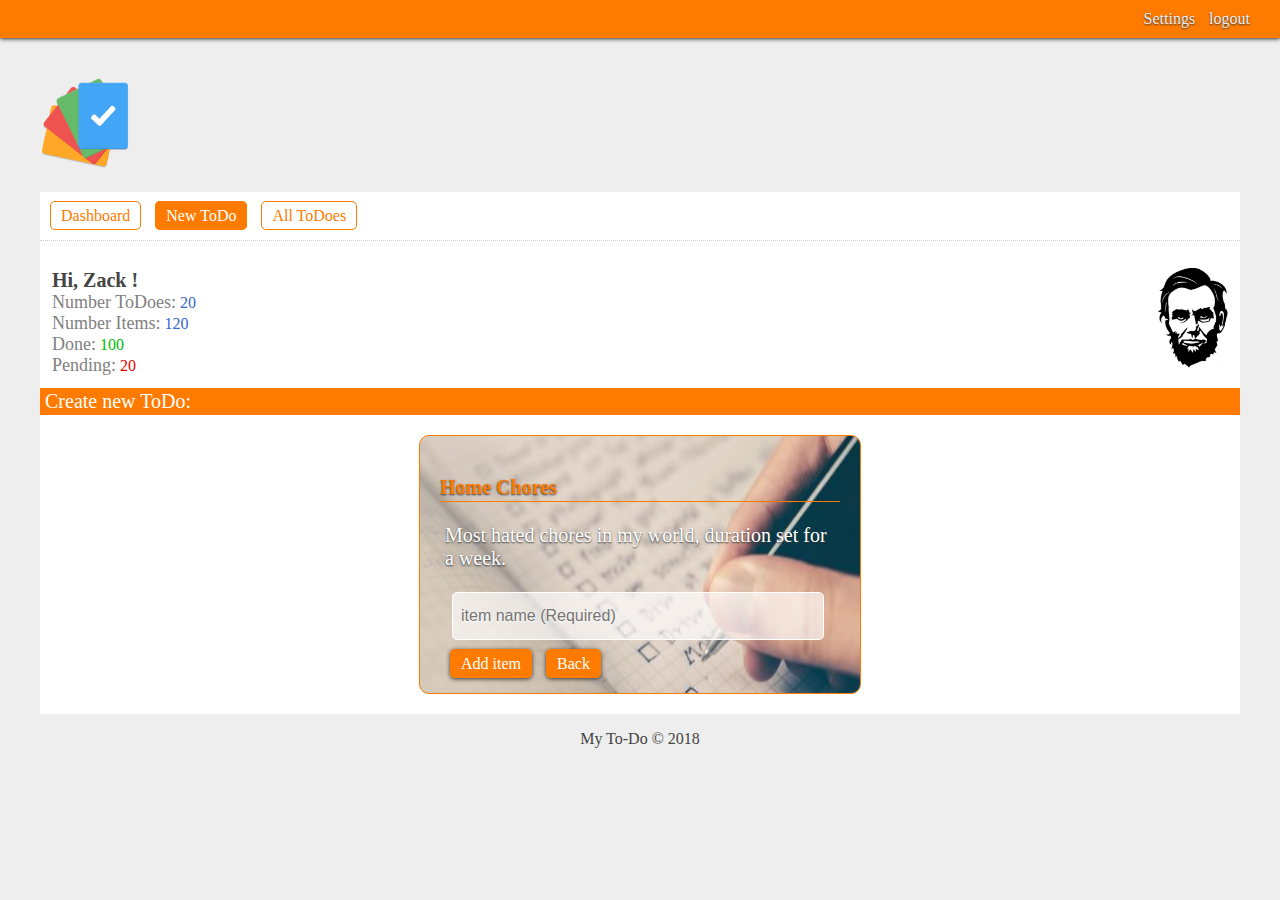
<file: My_ToDo-tests/My_ToDo-tests/templates/add_items.html>
<!DOCTYPE html>
<html lang="en">
<head>
    <meta charset="utf-8" />
    <meta http-equiv="X-UA-Compatible" content="IE=edge">
    <title>My ToDo | Dashboard</title>
    <meta name="viewport" content="width=device-width, initial-scale=1.0">
    <link rel="stylesheet" type="text/css" media="screen" href="../static/main.css" />
    <link rel="stylesheet" type="text/css" media="screen" href="../static/new_todo.css" />
</head>
<body>
    <!-- main wrapper starts -->
    <div class="main_wrapper" align="center">
        <!-- main nav starts -->
        <nav class="main_nav">
            <ul>
                <li><a href="settings.html">Settings</a></li>
                <li><a href="login.html">logout</a></li>
            </ul>
        </nav>
        <!-- main nav ends -->
        <!-- content wrapper starts -->
        <div class="content_wrapper" align="left">
            <div class="logo logo_sm">
                <img src="../static/logo.jpg">
            </div>
            
            <div class="dashboard_wrapper">
                <ul>
                    <li><a href="dashboard.html">Dashboard</a></li>
                    <li class="active"><a href="create_todo.html">New ToDo</a></li>
                    <li><a href="all_todoes.html">All ToDoes</a></li>
                </ul>
                <div class="info_box">
                    <div class="info_card">
                        <strong>Hi, Zack !</strong>
                        <p class="blue"><span>Number ToDoes:</span> 20</p>
                        <p class="blue"><span>Number Items:</span> 120</p>
                        <p class="green"><span>Done:</span> 100</p>
                        <p class="red"><span>Pending:</span> 20</p>
                    </div>
                    <img src="../static/avatar.jpg">
                </div>
                <div class="todo_panel bg_white">
                    <p>Create new ToDo:</p>
                    <div class="new_todo bg_white" align="center">
                        <div class="todo_box card">
                            <form class="todo_form">
                                <h3>Home Chores</h3>
                                <p>Most hated chores in my world, duration set for a week.</p>
                                <input type="text" placeholder="item name (Required)">
                                <a href="dashboard.html" class="btn">Add item</a>
                                <a href="create_todo.html" class="btn">Back</a>
                            </form>
                        </div>
                    </div>
                </div>
            </div>
        </div>
        <!-- content wrapper ends -->
        <!-- footer starts here -->
        <footer>
            <p>My To-Do &copy; 2018</p>
        </footer>
        <!-- footer ends -->
    </div>
    <!-- main wrapper ends -->
</body>
</html>
</file>
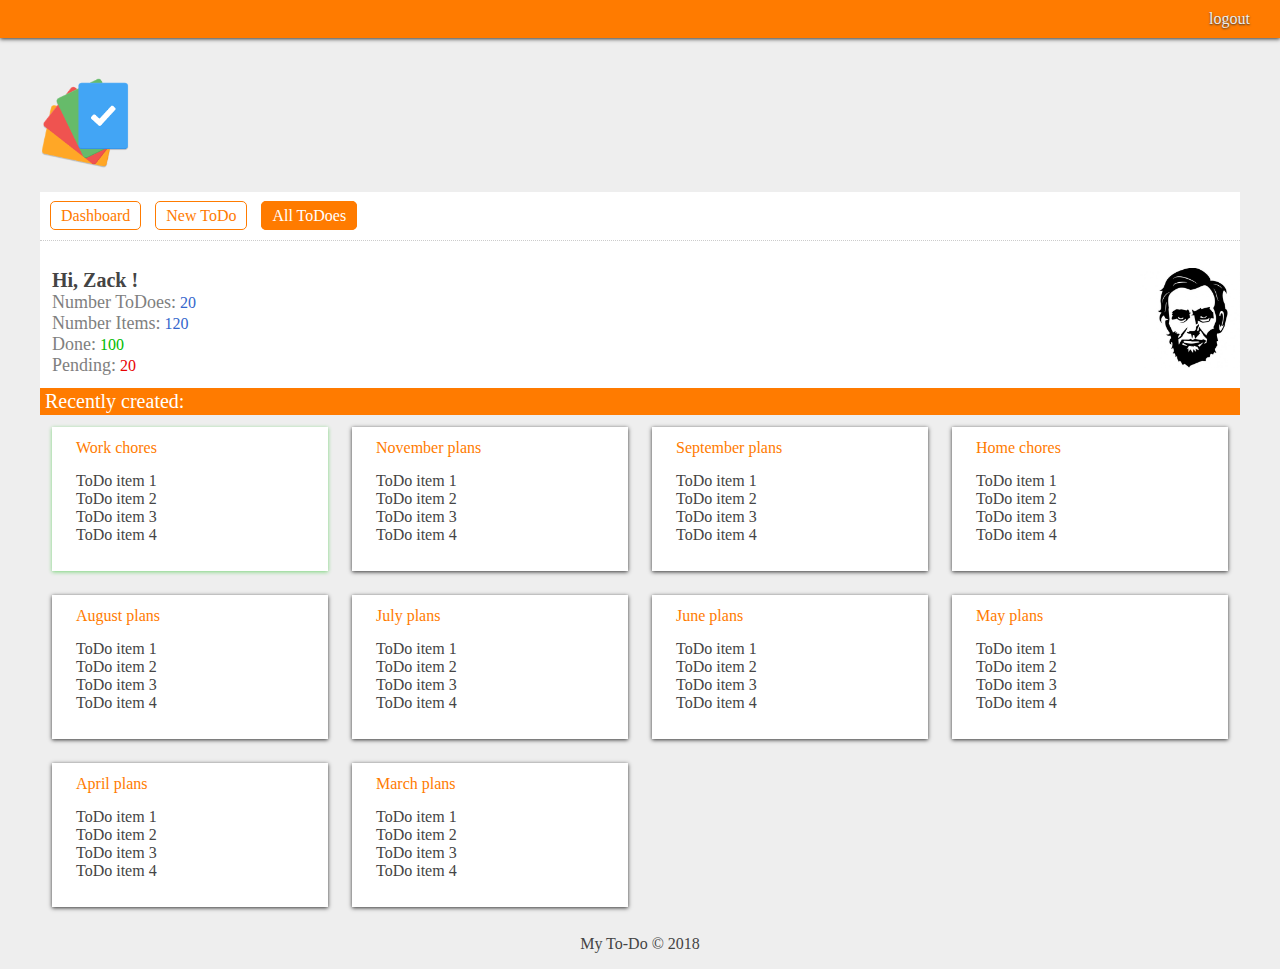
<file: My_ToDo-tests/My_ToDo-tests/templates/all_todoes.html>
<!DOCTYPE html>
<html lang="en">
<head>
    <meta charset="utf-8" />
    <meta http-equiv="X-UA-Compatible" content="IE=edge">
    <title>My ToDo | Dashboard</title>
    <meta name="viewport" content="width=device-width, initial-scale=1.0">
    <link rel="stylesheet" type="text/css" media="screen" href="../static/main.css" />
</head>
<body>
    <!-- main wrapper starts -->
    <div class="main_wrapper" align="center">
        <!-- main nav starts -->
        <nav class="main_nav">
            <ul>
                <li><a href="settings.html"Settings</a></li>
                <li><a href="login.html">logout</a></li>
            </ul>
        </nav>
        <!-- main nav ends -->
        <!-- content wrapper starts -->
        <div class="content_wrapper" align="left">
            <div class="logo logo_sm">
                <img src="../static/logo.jpg">
            </div>
            
            <div class="dashboard_wrapper">
                <ul>
                    <li><a href="dashboard.html">Dashboard</a></li>
                    <li><a href="create_todo.html">New ToDo</a></li>
                    <li class="active"><a href="all_todoes.html">All ToDoes</a></li>
                </ul>
                <div class="info_box">
                    <div class="info_card">
                        <strong>Hi, Zack !</strong>
                        <p class="blue"><span>Number ToDoes:</span> 20</p>
                        <p class="blue"><span>Number Items:</span> 120</p>
                        <p class="green"><span>Done:</span> 100</p>
                        <p class="red"><span>Pending:</span> 20</p>
                    </div>
                    <img src="../static/avatar.jpg">
                </div>
                <div class="todo_panel bg_white">
                    <p>Recently created:</p>
                    <div class="todoes">
                        <div class="todo_list recent">
                            <span class="todo_title">Work chores</span>
                            <ul>
                                <li>ToDo item 1</li>
                                <li>ToDo item 2</li>
                                <li>ToDo item 3</li>
                                <li>ToDo item 4</li>
                            </ul>
                        </div>
                        <div class="todo_list">
                            <span class="todo_title">November plans</span>
                            <ul>
                                <li>ToDo item 1</li>
                                <li>ToDo item 2</li>
                                <li>ToDo item 3</li>
                                <li>ToDo item 4</li>
                            </ul>
                        </div>
                        <div class="todo_list">
                            <span class="todo_title">September plans</span>
                            <ul>
                                <li>ToDo item 1</li>
                                <li>ToDo item 2</li>
                                <li>ToDo item 3</li>
                                <li>ToDo item 4</li>
                            </ul>
                        </div>
                        <div class="todo_list">
                            <span class="todo_title">Home chores</span>
                            <ul>
                                <li>ToDo item 1</li>
                                <li>ToDo item 2</li>
                                <li>ToDo item 3</li>
                                <li>ToDo item 4</li>
                            </ul>
                        </div>
                        <div class="todo_list">
                            <span class="todo_title">August plans</span>
                            <ul>
                                <li>ToDo item 1</li>
                                <li>ToDo item 2</li>
                                <li>ToDo item 3</li>
                                <li>ToDo item 4</li>
                            </ul>
                        </div>
                        <div class="todo_list">
                            <span class="todo_title">July plans</span>
                            <ul>
                                <li>ToDo item 1</li>
                                <li>ToDo item 2</li>
                                <li>ToDo item 3</li>
                                <li>ToDo item 4</li>
                            </ul>
                        </div>
                        <div class="todo_list">
                            <span class="todo_title">June plans</span>
                            <ul>
                                <li>ToDo item 1</li>
                                <li>ToDo item 2</li>
                                <li>ToDo item 3</li>
                                <li>ToDo item 4</li>
                            </ul>
                        </div>
                        <div class="todo_list">
                            <span class="todo_title">May plans</span>
                            <ul>
                                <li>ToDo item 1</li>
                                <li>ToDo item 2</li>
                                <li>ToDo item 3</li>
                                <li>ToDo item 4</li>
                            </ul>
                        </div>
                        <div class="todo_list">
                            <span class="todo_title">April plans</span>
                            <ul>
                                <li>ToDo item 1</li>
                                <li>ToDo item 2</li>
                                <li>ToDo item 3</li>
                                <li>ToDo item 4</li>
                            </ul>
                        </div>
                        <div class="todo_list">
                            <span class="todo_title">March plans</span>
                            <ul>
                                <li>ToDo item 1</li>
                                <li>ToDo item 2</li>
                                <li>ToDo item 3</li>
                                <li>ToDo item 4</li>
                            </ul>
                        </div>
                    </div>
                </div>
            </div>
        </div>
        <!-- content wrapper ends -->
        <!-- footer starts here -->
        <footer>
            <p>My To-Do &copy; 2018</p>
        </footer>
        <!-- footer ends -->
    </div>
    <!-- main wrapper ends -->
</body>
</html>
</file>
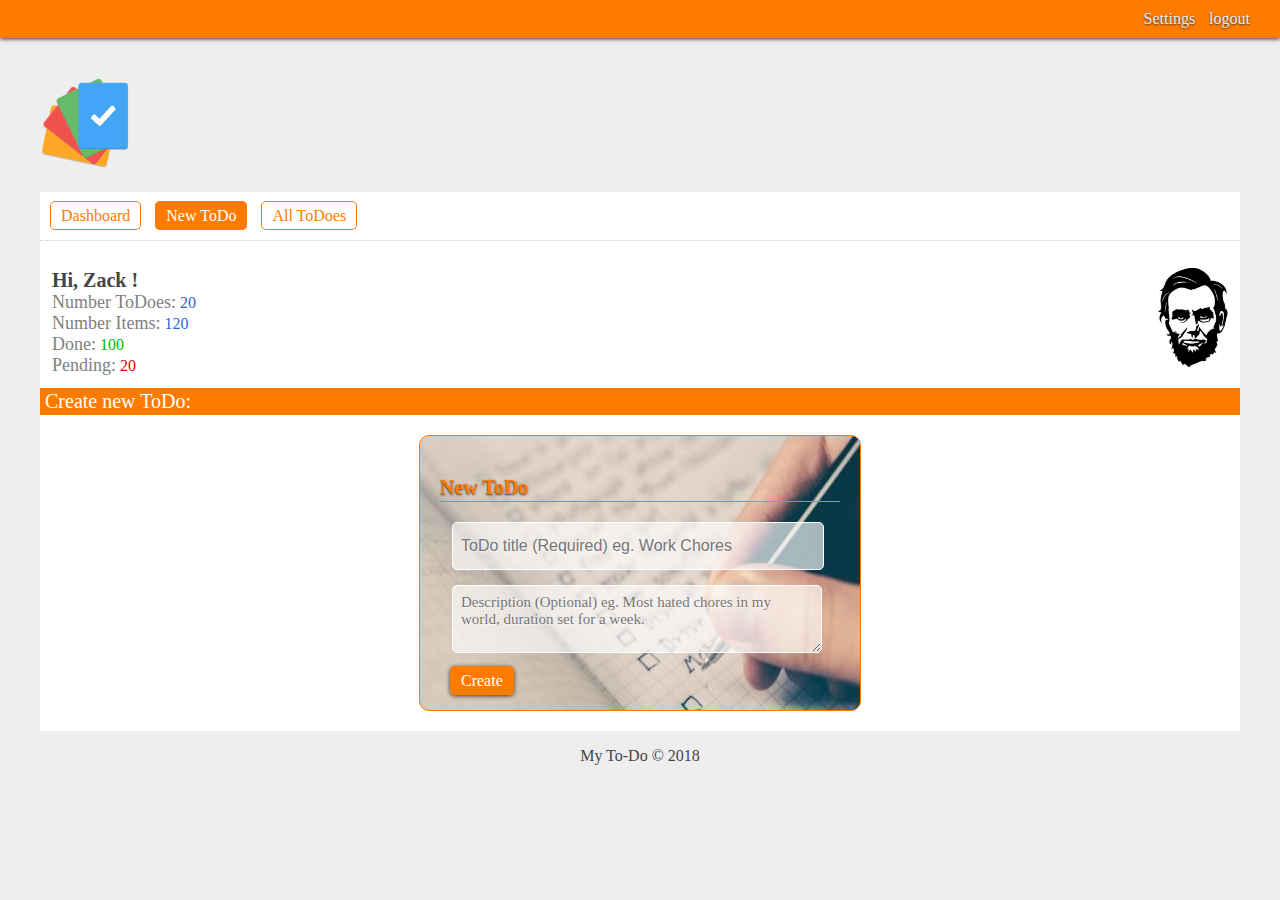
<file: My_ToDo-tests/My_ToDo-tests/templates/create_todo.html>
<!DOCTYPE html>
<html lang="en">
<head>
    <meta charset="utf-8" />
    <meta http-equiv="X-UA-Compatible" content="IE=edge">
    <title>My ToDo | Dashboard</title>
    <meta name="viewport" content="width=device-width, initial-scale=1.0">
    <link rel="stylesheet" type="text/css" media="screen" href="../static/main.css" />
    <link rel="stylesheet" type="text/css" media="screen" href="../static/new_todo.css" />
</head>
<body>
    <!-- main wrapper starts -->
    <div class="main_wrapper" align="center">
        <!-- main nav starts -->
        <nav class="main_nav">
            <ul>
                <li><a href="settings.html">Settings</a></li>
                <li><a href="login.html">logout</a></li>
            </ul>
        </nav>
        <!-- main nav ends -->
        <!-- content wrapper starts -->
        <div class="content_wrapper" align="left">
            <div class="logo logo_sm">
                <img src="../static/logo.jpg">
            </div>
            
            <div class="dashboard_wrapper">
                <ul>
                    <li><a href="dashboard.html">Dashboard</a></li>
                    <li class="active"><a href="create_todo.html">New ToDo</a></li>
                    <li><a href="all_todoes.html">All ToDoes</a></li>
                </ul>
                <div class="info_box">
                    <div class="info_card">
                        <strong>Hi, Zack !</strong>
                        <p class="blue"><span>Number ToDoes:</span> 20</p>
                        <p class="blue"><span>Number Items:</span> 120</p>
                        <p class="green"><span>Done:</span> 100</p>
                        <p class="red"><span>Pending:</span> 20</p>
                    </div>
                    <img src="../static/avatar.jpg">
                </div>
                <div class="todo_panel bg_white">
                    <p>Create new ToDo:</p>
                    <div class="new_todo bg_white" align="center">
                        <div class="todo_box card">
                            <form class="todo_form">
                                <h3>New ToDo</h3>
                                <input type="text" placeholder="ToDo title (Required) eg. Work Chores">
                                <textarea placeholder="Description (Optional) eg. Most hated chores in my world, duration set for a week."></textarea>
                                <a href="add_items.html" class="btn">Create</a>
                            </form>
                        </div>
                    </div>
                </div>
            </div>
        </div>
        <!-- content wrapper ends -->
        <!-- footer starts here -->
        <footer>
            <p>My To-Do &copy; 2018</p>
        </footer>
        <!-- footer ends -->
    </div>
    <!-- main wrapper ends -->
</body>
</html>
</file>
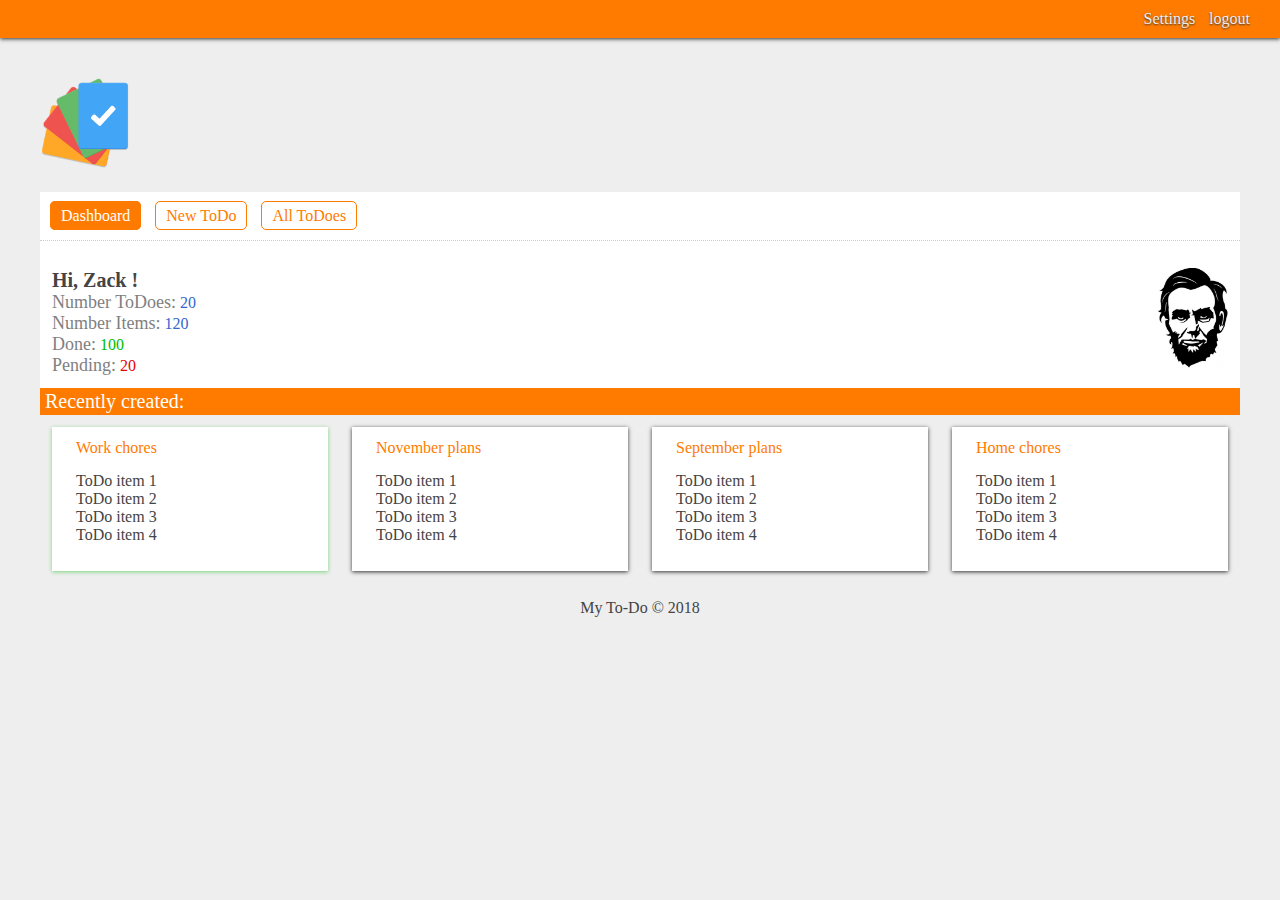
<file: My_ToDo-tests/My_ToDo-tests/templates/dashboard.html>
<!DOCTYPE html>
<html lang="en">
<head>
    <meta charset="utf-8" />
    <meta http-equiv="X-UA-Compatible" content="IE=edge">
    <title>My ToDo | Dashboard</title>
    <meta name="viewport" content="width=device-width, initial-scale=1.0">
    <link rel="stylesheet" type="text/css" media="screen" href="../static/main.css" />
</head>
<body>
    <!-- main wrapper starts -->
    <div class="main_wrapper" align="center">
        <!-- main nav starts -->
        <nav class="main_nav">
            <ul>
                <li><a href="settings.html">Settings</a></li>
                <li><a href="login.html">logout</a></li>
            </ul>
        </nav>
        <!-- main nav ends -->
        <!-- content wrapper starts -->
        <div class="content_wrapper" align="left">
            <div class="logo logo_sm">
                <img src="../static/logo.jpg">
            </div>
            
            <div class="dashboard_wrapper">
                <ul>
                    <li class="active"><a href="dashboard.html">Dashboard</a></li>
                    <li><a href="create_todo.html">New ToDo</a></li>
                    <li><a href="all_todoes.html">All ToDoes</a></li>
                </ul>
                <div class="info_box">
                    <div class="info_card">
                        <strong>Hi, Zack !</strong>
                        <p class="blue"><span>Number ToDoes:</span> 20</p>
                        <p class="blue"><span>Number Items:</span> 120</p>
                        <p class="green"><span>Done:</span> 100</p>
                        <p class="red"><span>Pending:</span> 20</p>
                    </div>
                    <img src="../static/avatar.jpg">
                </div>
                <div class="todo_panel bg_white">
                    <p>Recently created:</p>
                    <div class="todoes">
                        <div class="todo_list recent">
                            <span class="todo_title">Work chores</span>
                            <ul>
                                <li>ToDo item 1</li>
                                <li>ToDo item 2</li>
                                <li>ToDo item 3</li>
                                <li>ToDo item 4</li>
                            </ul>
                        </div>
                        <div class="todo_list">
                            <span class="todo_title">November plans</span>
                            <ul>
                                <li>ToDo item 1</li>
                                <li>ToDo item 2</li>
                                <li>ToDo item 3</li>
                                <li>ToDo item 4</li>
                            </ul>
                        </div>
                        <div class="todo_list">
                            <span class="todo_title">September plans</span>
                            <ul>
                                <li>ToDo item 1</li>
                                <li>ToDo item 2</li>
                                <li>ToDo item 3</li>
                                <li>ToDo item 4</li>
                            </ul>
                        </div>
                        <div class="todo_list">
                            <span class="todo_title">Home chores</span>
                            <ul>
                                <li>ToDo item 1</li>
                                <li>ToDo item 2</li>
                                <li>ToDo item 3</li>
                                <li>ToDo item 4</li>
                            </ul>
                        </div>
                    </div>
                </div>
            </div>
        </div>
        <!-- content wrapper ends -->
        <!-- footer starts here -->
        <footer>
            <p>My To-Do &copy; 2018</p>
        </footer>
        <!-- footer ends -->
    </div>
    <!-- main wrapper ends -->
</body>
</html>
</file>
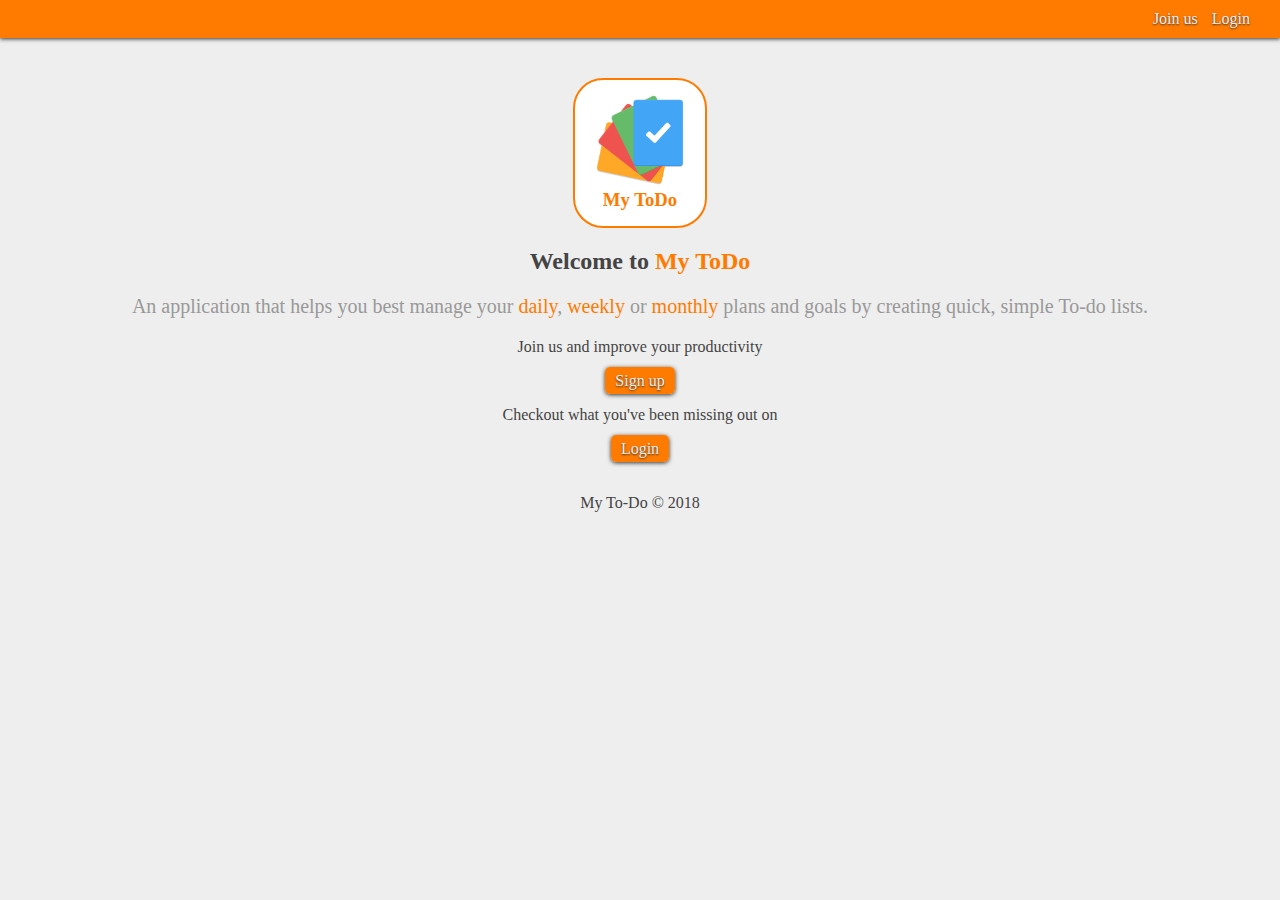
<file: My_ToDo-tests/My_ToDo-tests/templates/landing_page.html>
<!DOCTYPE html>
<html lang="en">
<head>
    <meta charset="utf-8" />
    <meta http-equiv="X-UA-Compatible" content="IE=edge">
    <title>My ToDo | Home</title>
    <meta name="viewport" content="width=device-width, initial-scale=1.0">
    <link rel="stylesheet" type="text/css" media="screen" href="../static/main.css" />
</head>
<body>
    <!-- main wrapper starts -->
    <div class="main_wrapper" align="center">
            <!-- main nav starts -->
        <nav class="main_nav">
            <ul>
                <li><a href="sign_up.html">Join us</a></li>
                <li><a href="login.html">Login</a></li>
            </ul>
        </nav>
        <!-- main nav ends -->
        <!-- content wrapper starts -->
        <div class="content_wrapper" align="center">
            <div class="logo">
                <img src="../static/logo.jpg">
                <h3>My ToDo</h3>
            </div>
            <div class="welcome_box">
                <h2>Welcome to <span>My ToDo</span></h2>
                <p>An application that helps you best manage your <span>daily</span>, <span>weekly</span> or <span>monthly</span> plans and goals by creating quick, simple To-do lists.</p>
            </div>
            <div class="boxes box_a">
                <p>Join us and improve your productivity</p>
                <a href="sign_up.html" class="btn">Sign up</a>
            </div>
            <div class="boxes box_b">
                <p>Checkout what you've been missing out on</p>
                <a href="login.html" class="btn">Login</a>
            </div>
        </div>
        <!-- content wrapper ends -->
        <!-- footer starts here -->
        <footer>
            <p>My To-Do &copy; 2018</p>
        </footer>
        <!-- footer ends -->
    </div>
    <!-- main wrapper ends -->
</body>
</html>
</file>
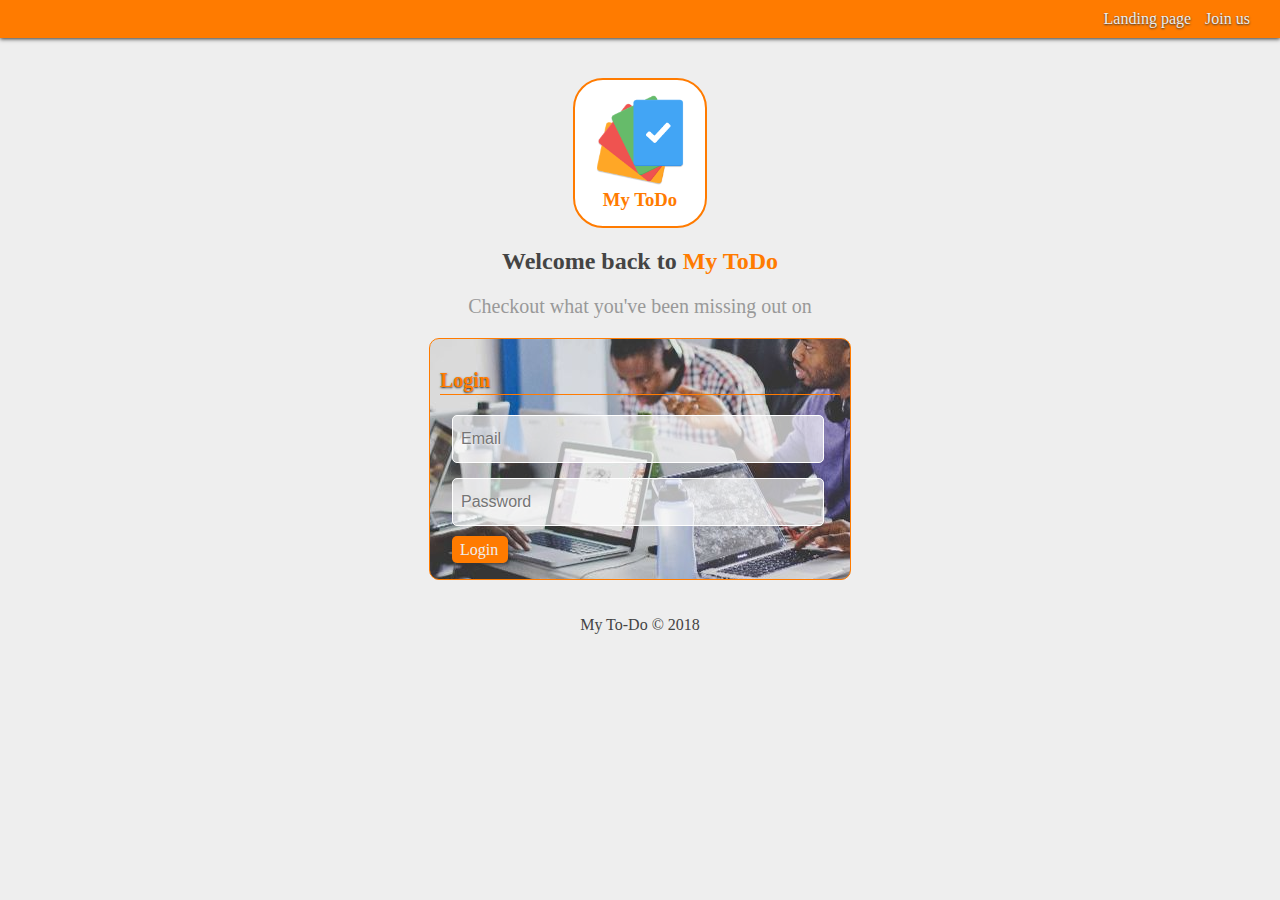
<file: My_ToDo-tests/My_ToDo-tests/templates/login.html>
<!DOCTYPE html>
<html lang="en">
<head>
    <meta charset="utf-8" />
    <meta http-equiv="X-UA-Compatible" content="IE=edge">
    <title>My ToDo | Login</title>
    <meta name="viewport" content="width=device-width, initial-scale=1.0">
    <link rel="stylesheet" type="text/css" media="screen" href="../static/main.css" />
</head>
<body>
    <!-- main wrapper starts -->
    <div class="main_wrapper" align="center">
            <!-- main nav starts -->
        <nav class="main_nav">
            <ul>
                <li><a href="landing_page.html">Landing page</a></li>
                <li><a href="sign_up.html">Join us</a></li>
            </ul>
        </nav>
        <!-- main nav ends -->
        <!-- content wrapper starts -->
        <div class="content_wrapper" align="center">
            <div class="logo">
                <img src="../static/logo.jpg">
                <h3>My ToDo</h3>
            </div>
            <div class="welcome_box">
                <h2>Welcome back to <span>My ToDo</span></h2>
                <p>Checkout what you've been missing out on</p>
            </div>
            <form class="form">
                <h3>Login</h3>
                <input type="text" placeholder="Email">
                <input type="text" placeholder="Password">
                <a href="dashboard.html" class="btn">Login</a>
            </form>
        </div>
        <!-- content wrapper ends -->
        <!-- footer starts here -->
        <footer>
            <p>My To-Do &copy; 2018</p>
        </footer>
        <!-- footer ends -->
    </div>
    <!-- main wrapper ends -->
</body>
</html>
</file>
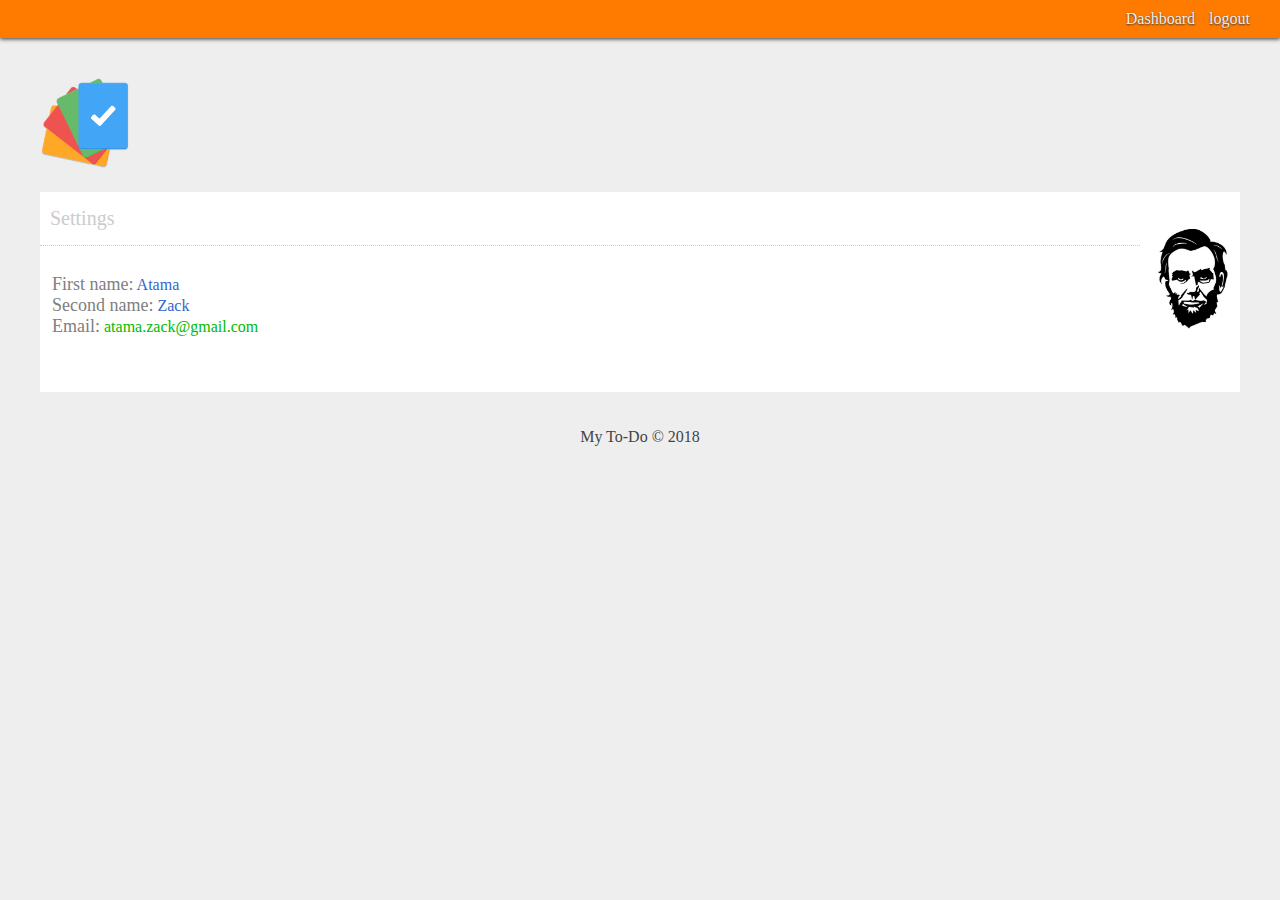
<file: My_ToDo-tests/My_ToDo-tests/templates/settings.html>
<!DOCTYPE html>
<html lang="en">
<head>
    <meta charset="utf-8" />
    <meta http-equiv="X-UA-Compatible" content="IE=edge">
    <title>My ToDo | Dashboard</title>
    <meta name="viewport" content="width=device-width, initial-scale=1.0">
    <link rel="stylesheet" type="text/css" media="screen" href="../static/main.css" />
</head>
<body>
    <!-- main wrapper starts -->
    <div class="main_wrapper" align="center">
        <!-- main nav starts -->
        <nav class="main_nav">
            <ul>
                <li><a href="dashboard.html">Dashboard</a></li>
                <li><a href="login.html">logout</a></li>
            </ul>
        </nav>
        <!-- main nav ends -->
        <!-- content wrapper starts -->
        <div class="content_wrapper" align="left">
            <div class="logo logo_sm">
                <img src="../static/logo.jpg">
            </div>
            
            <div class="dashboard_wrapper">
                <ul>
                    <li class="header"><span>Settings</span></li>
                </ul>
                <div class="info_box">
                    <div class="info_card">
                        <p class="blue"><span>First name:</span> Atama</p>
                        <p class="blue"><span>Second name:</span> Zack</p>
                        <p class="green"><span>Email:</span> atama.zack@gmail.com</p>
                        <!-- <p class="red"><span>Date of birth:</span> </p> -->
                    </div>
                    <img src="../static/avatar.jpg">
                </div>
            </div>
        </div>
        <!-- content wrapper ends -->
        <!-- footer starts here -->
        <footer>
            <p>My To-Do &copy; 2018</p>
        </footer>
        <!-- footer ends -->
    </div>
    <!-- main wrapper ends -->
</body>
</html>
</file>
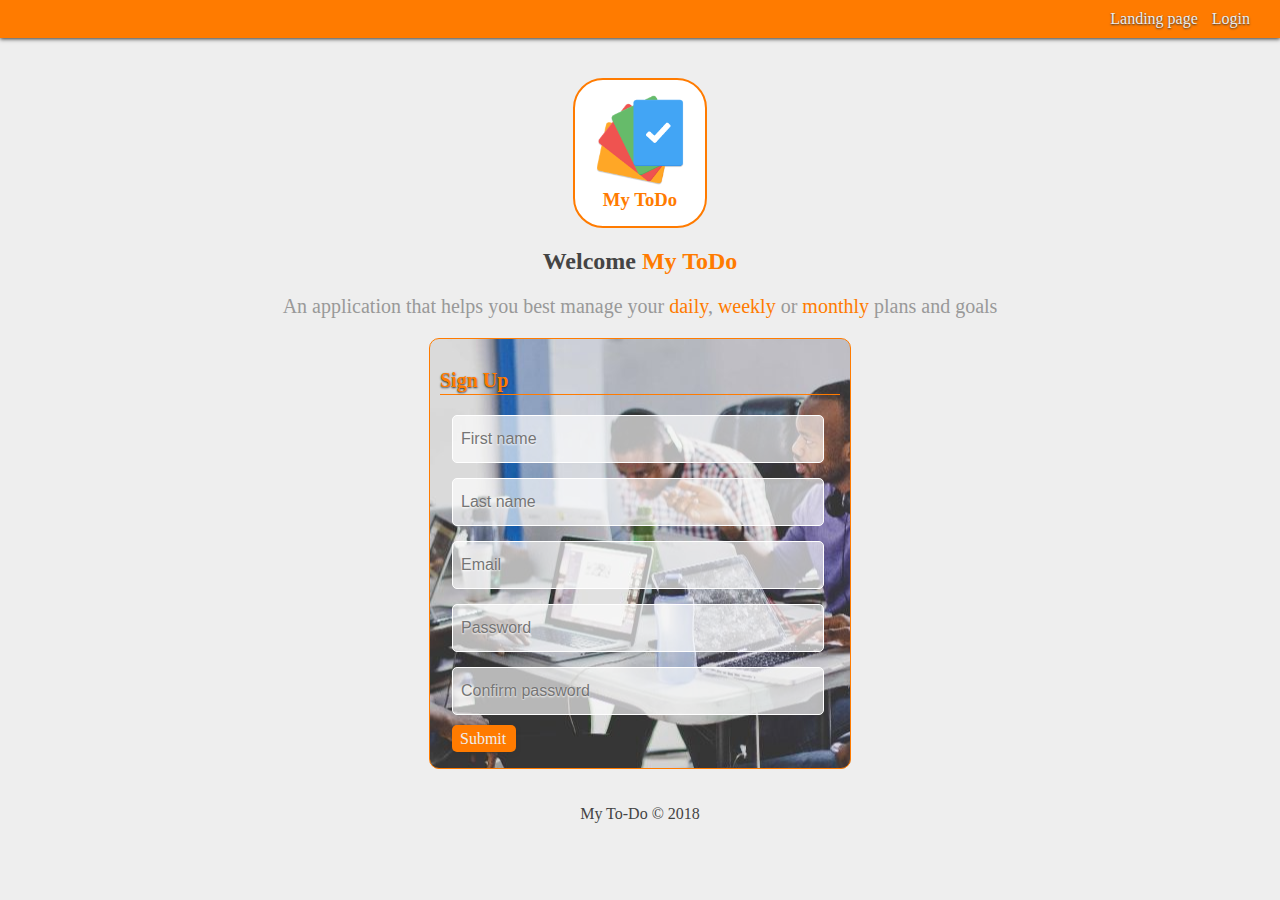
<file: My_ToDo-tests/My_ToDo-tests/templates/sign_up.html>
<!DOCTYPE html>
<html lang="en">
<head>
    <meta charset="utf-8" />
    <meta http-equiv="X-UA-Compatible" content="IE=edge">
    <title>My ToDo | Sign up</title>
    <meta name="viewport" content="width=device-width, initial-scale=1.0">
    <link rel="stylesheet" type="text/css" media="screen" href="../static/main.css" />
</head>
<body>
    <!-- main wrapper starts -->
    <div class="main_wrapper" align="center">
            <!-- main nav starts -->
        <nav class="main_nav">
            <ul>
                <li><a href="landing_page.html">Landing page</a></li>
                <li><a href="login.html">Login</a></li>
            </ul>
        </nav>
        <!-- main nav ends -->
        <!-- content wrapper starts -->
        <div class="content_wrapper" align="center">
            <div class="logo">
                <img src="../static/logo.jpg">
                <h3>My ToDo</h3>
            </div>
            <div class="welcome_box">
                <h2>Welcome <span>My ToDo</span></h2>
                <p>An application that helps you best manage your <span>daily</span>, <span>weekly</span> or <span>monthly</span> plans and goals</p>
            </div>
            <form class="form">
                <h3>Sign Up</h3>
                <input type="text" placeholder="First name">
                <input type="text" placeholder="Last name">
                <input type="text" placeholder="Email">
                <input type="text" placeholder="Password">
                <input type="text" placeholder="Confirm password">
                <a href="dashboard.html" class="btn">Submit</a>
            </form>
        </div>
        <!-- content wrapper ends -->
        <!-- footer starts here -->
        <footer>
            <p>My To-Do &copy; 2018</p>
        </footer>
        <!-- footer ends -->
    </div>
    <!-- main wrapper ends -->
</body>
</html>
</file>
<file: My_ToDo-tests/My_ToDo-tests/static/main.css>
:root {
    --primary: #ff7b00;
    --dark: #444;
    --dark_gray: #999;
    --gray: #ccc;
    --light: #eee;
    --box_shadow: 0 1px 4px #333;
    --text_shadow: 0 1px 2px #333;
}
.bg_white {
    background: white;
}
.blue {
    color: #3366cc;
}
.green {
    color: #00bb00;
}
.red {
    color: #e80303;
}
html {
    box-sizing: border-box;
    font-family: calibri;
    color: var(--dark);
}
body {
    background: var(--light);
    margin: 0;
}
.content_wrapper {
    max-width: 1200px;
    padding: 20px 30px;
}
.dashboard_wrapper {
    list-style: none;
    background: white;
    height: 200px;
    width: 100%;
}
.dashboard_wrapper a {
    text-decoration: none;
    color: var(--primary);
    margin-left: 10px;
    border: 1px var(--primary) solid;
    padding: 5px 10px;
    border-radius: 5px;

}
.dashboard_wrapper a:hover {  
    border: 1px var(--gray) solid;
    color: var(--gray);
}
.dashboard_wrapper ul {
    width: 100%;
    text-align: left;
    border-bottom: 1px var(--gray) dotted;
    padding: 15px 0;
}
.dashboard_wrapper ul li {
    display: inline;
    margin: 20px 0;
}
.info_box {
    width: 100%;
}
.info_card {
    width: 49%;
    padding: 1%;
}
.info_card strong {
    font-size: 20px;
}
.info_card span {
    color: gray;
    font-size: 18px;
}
.info_card p {
    margin: 0;
}
.info_card p span {
    font-size: 18px;
}
.info_box img {
    width: 100px;
    float: right;
    margin-top: -120px;
}
.active a {
    background: var(--primary);
    color: white;
}
.boxes a, form a {
    text-decoration: none;
    padding: 5px 10px;
    color: var(--light);
    text-shadow: var(--text_shadow);
}
.btn {
    background: var(--primary);
    box-shadow: var(--box_shadow);
    border-radius: 5px;
}
.btn:hover {
    background: var(--gray);
}
img {
    width: 100%;
}
.welcome_box p {
    font-size: 20px;
    color: var(--dark_gray);
}
span {
    color: var(--primary);
}
.main_nav ul {
    margin: 0;
    background: var(--primary);
    text-align: right;
    box-shadow: var(--box_shadow);
    padding: 10px 30px;
}
.main_nav ul li {
    display: inline;
    margin-left: 10px;
}
.main_nav ul a {
    text-decoration: none;
    color: var(--light);
    text-shadow: var(--text_shadow);
}
.main_nav ul a:hover {
    color: var(--gray);
}
.logo {
    width: 90px;    
    padding: 15px 20px;
    border: 2px var(--primary) solid;
    background: white;
    border-radius: 30px;
    margin: 20px 0;
}
.logo_sm {    
    padding: 0;
    border: none;
    background: none;
    border-radius: 30;

}
.logo img {
    width: 100%;
}
.logo h3 {
    margin: 0;
    color: var(--primary);
    width: 100%;
}
form {
    max-width: 400px;
    padding: 10px;
    text-align: left;
    background: url(../static/form_bg.jpg) no-repeat center;
    border: 1px var(--primary) solid;
    border-radius: 10px;
    padding-bottom: 20px;
}
form h3 {
    font-size: 20px;
    color: var(--primary);
    text-shadow: var(--text_shadow);
    padding-bottom: 2px;
    border-bottom: 1px var(--primary) solid;
}
form input, form a {
    font-size: 16px;
    text-shadow: 0 1px 2px #fff;
    margin-bottom: 15px;
    height: 44px;
    padding-left: 2%;   
    margin-left: 3%;
}
form a {
    text-shadow: none;
}
form a:hover {
    color: var(--primary);
    text-shadow: none;
}
form input[type=text] {
    width: 90%;
    background: #ffffffa4;
    border: 1px white solid;
    border-radius: 5px;
    outline: none;
}
form input:hover, form textarea:hover {
    border: 1px var(--primary) solid;
}
form input:focus, form textarea:focus {
    border: 1px var(--primary) solid;
}
form textarea {
    width: 88%;
    margin-left: 3%;
    padding: 2%;
    min-height: 50px;
    margin-bottom: 15px;
    background: #ffffffa4;
    border: 1px white solid;
    font-size: 15px;
    font-family: calibri;
    text-shadow: 0 1px 2px #fff;
    border-radius: 5px;
    outline: none;
}
.todo_card {
    max-width: 500px;
    padding: 10px;
    text-align: left;
    background: white;
    box-shadow: var(--box_shadow);
    padding-bottom: 20px;
}
.todo_card h3 {
    color: var(--primary);

}
.todo_panel {
    max-width: 1200px;
}
.todo_panel p {
    margin: 0;
    font-size: 20px;
    color: white;
    padding: 2px 5px;
    background: var(--primary)
}
.todo_list {
    background: white;
    float: left;
    width: 19%;
    padding: 1% 2%;
    box-shadow: var(--box_shadow);
    margin: 1%;
}
.todo_list:hover {    
    box-shadow: 0 1px 4px var(--primary);
}
.recent {
    box-shadow: 0 1px 4px #00bb007c;
}
.todo_list p {
    margin: 0;
}
.todo_list ul {
    margin: 0;
    border-bottom: none;
}
.todo_list ul li {
    margin: 0;
    display: block;
}

.header span {
    font-size: 20px;
    color: var(--gray);
    margin-left: 10px;
}

footer {
    float: left;
    width: 100%;
    text-align: center;
}
</file>
<file: My_ToDo-tests/My_ToDo-tests/static/new_todo.css>
.todo_panel {
}
.new_todo {
    width: 100%;
    float: left;
}
.todo_form {
    border: 1px var(--primary) solid;
    max-width: 400px;
    padding: 20px;
    margin: 20px 0;
    background: url(../static/new_todo_bg.JPG) no-repeat center;    
}
.todo_form a {
    color: white;
}
.todo_form a:hover {
    color: var(--primary);
}
.card {

}
.todo_form p {
    margin: 0 0 20px 0;
    background: none;
    text-shadow: var(--text_shadow);
}
</file>
